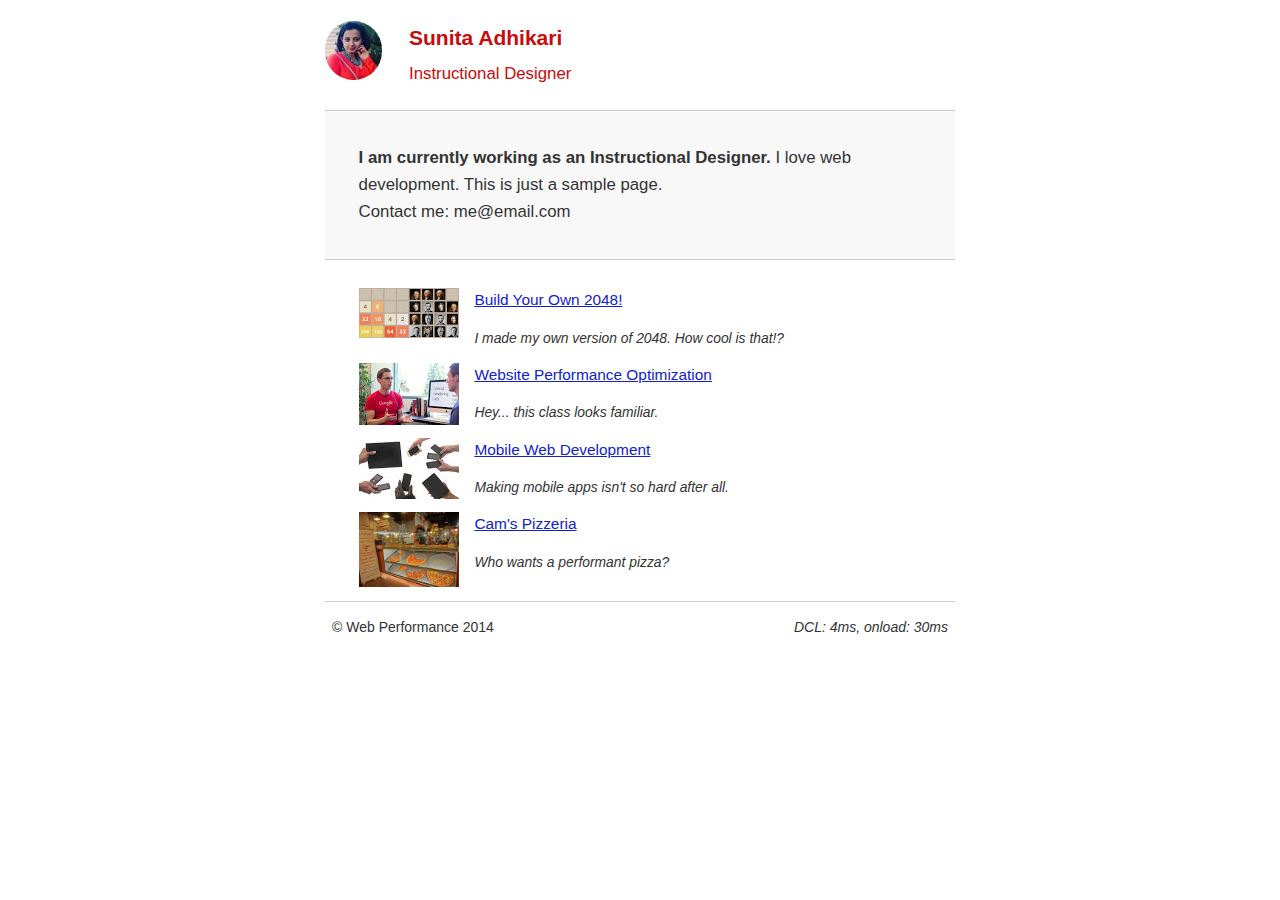
<file: index.html>
<!DOCTYPE html>
<html lang="en">
  <head>
    <meta charset="utf-8">
    <meta name="viewport" content="width=device-width, initial-scale=1">
    <meta name="description" content=" FILL ME IN ">
    <meta name="author" content=" FILL ME IN ">
    <title>Sunita Adhikari: Portfolio</title>
    <!-- Hmm, what is the impact of web fonts on speed? Measure it... -->
    <!-- There was a slight improvement in the pagespeed score when web fonts were removed. Also, eliminating it did not
    affect the font style in the website -->
    <style>
        /* inlining render blocking external css to help page render faster.*/
        html {
          font-size: 100%;
          overflow-y: scroll;
          -webkit-tap-highlight-color: rgba(0,0,0,0);
          -ms-text-size-adjust: 100%;
          -webkit-text-size-adjust: none;
        }
        body { margin: 0; font-size: 14px; line-height: 1.61; font-weight: 400; }
        body, button, input, select, textarea { font-family: 'Open Sans', sans-serif; color: #333; }
        a { color: #12C; }
        a:visited { color: #61C; }
        a:focus { outline: thin dotted; }
        a:hover, a:active { color: #c00; outline: 0; }
        b, strong { font-weight: bold; }
        pre, code { font-family: monospace, monospace; font-size: 1em; }
        ul, ol { margin: 1em 0; padding: 0 0 0 20px; }
        img { border: 0; max-width: 100%; }
        body { background: #fff; }
        header, footer, .container { max-width: 45em; margin: 0 auto; }
        header { padding: 0 0.5em; color: #C90B0B; }
        header img { border-radius: 40px; float: left; }
        header p { font-size:1.5em; font-weight: bold; padding-left: 4em;}
        header p span { font-size: 0.8em; font-weight: normal;}
        .hero { padding: 2em; background-color: #f8f8f8; font-size:1.2em;
          border-bottom: 1px solid #ccc;
          border-top: 1px solid #ccc;
        }
        .content { padding: 1em 1em; }
        .content li { list-style-type: none; font-size: 1.1em;}
        li img { float:left; padding-right: 1em; }
        li p { font-size: 0.9em; font-style: italic; }
        footer {
          padding: 0 0.5em;
          border-top: 1px solid #ccc;
        }
        footer span { float: right; font-style: italic; }
        /* Smartphones (portrait) */
        @media only screen and (max-width: 480px) {
          body { font-size: 12px;}
          header p { padding-left: 4.5em;}
        }
    </style>
    <!-- Print.css is only required for printing. So adding the media attribute will remove it from the critical rendering path. -->
    <link href="css/print.css" rel="stylesheet" media="print">
    <!-- analytics are not required to load the page. So, using the async to prevent the DOM parser block. -->
    <script src="http://www.google-analytics.com/analytics.js" async></script>
    <script async src="js/perfmatters.js"></script>
  </head>
  <body>
    <header>
      <a href="/"><img src="img/profilepic.jpg"></a>
      <p>Sunita Adhikari<br><span>Instructional Designer</span></p>
    </header>
    <div class="container">
      <div class="hero">
        <strong>I am currently working as an Instructional Designer.</strong> I love web development. This is just a sample page.<br>Contact me: me@email.com
      </div>
      <div class="content">
        <ul>
          <li>
            <!-- Optimizing and localizing the external image resources to reduce the amount of data the page needs to download in order to render. -->
            <img src="img/image1.jpg">
            <a href="project-2048.html">Build Your Own 2048!</a>
            <p>I made my own version of 2048. How cool is that!?</p>
          </li>
          <li>
            <img src="img/image2.jpg">
            <a href="project-webperf.html">Website Performance Optimization</a>
            <p>Hey... this class looks familiar.</p>
          </li>
          <li>
            <img src="img/image3.jpg">
            <a href="project-mobile.html">Mobile Web Development</a>
            <p>Making mobile apps isn't so hard after all.</p>
          </li>
          <li>
            <img width="100px" src="views/images/pizzeria.jpg">
            <a href="views/pizza.html">Cam's Pizzeria</a>
            <p>Who wants a performant pizza?</p>
          </li>
        </ul>
    </div>
    <footer>
      <p>&copy; Web Performance 2014 <span id="crp-stats"></span></p>
    </footer>
    <!-- Moving the script tag down to the very bottom so it does not block the DOM element parsing and UI rendering.-->
    <script>
      (function(w,g){w['GoogleAnalyticsObject']=g;
      w[g]=w[g]||function(){(w[g].q=w[g].q||[]).push(arguments)};w[g].l=1*new Date();})(window,'ga');
      // TODO: replace with your Google Analytics profile ID.
      ga('create', 'UA-XXXX-Y');
      ga('send', 'pageview');
  </script>
  </body>
</html>
</file>
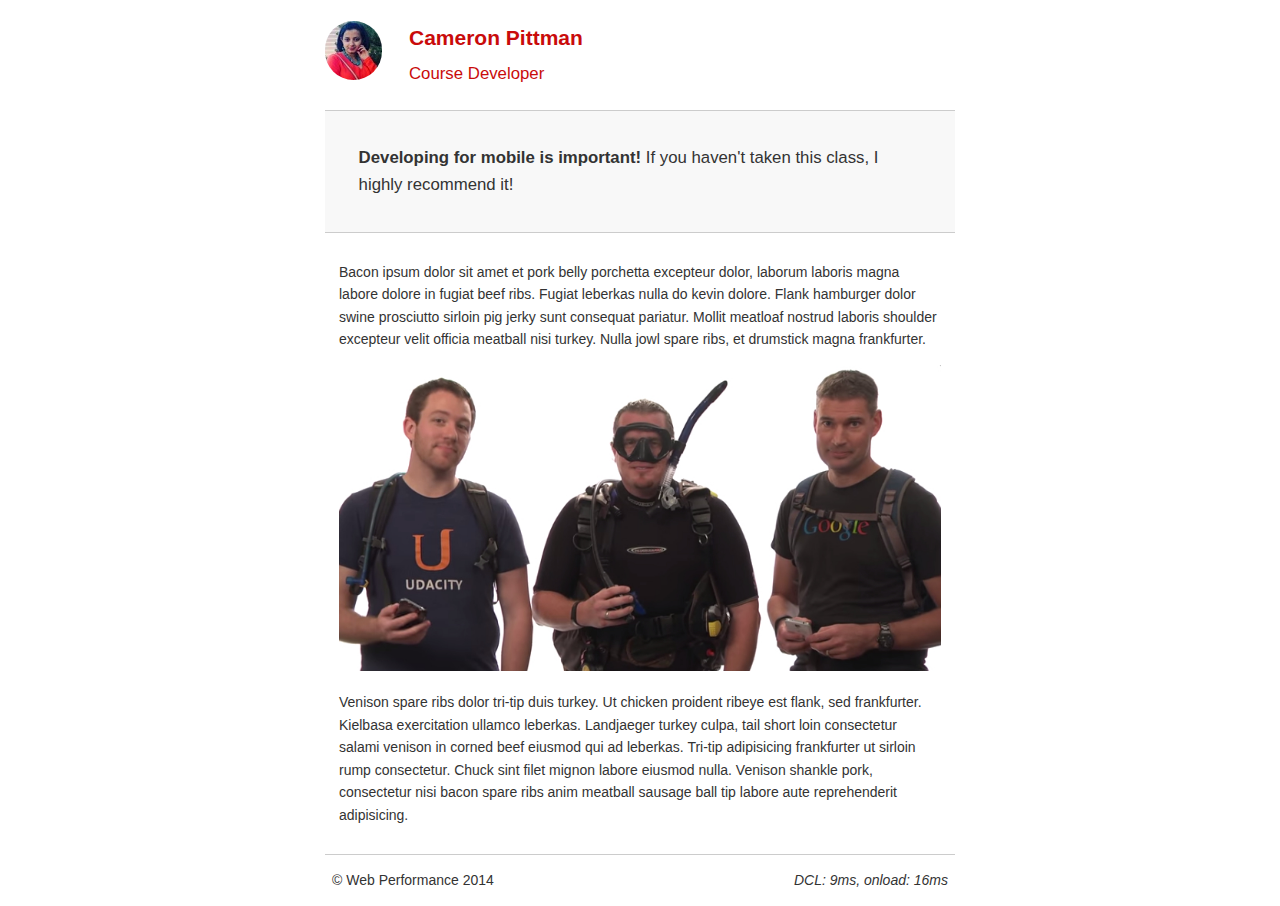
<file: project-mobile.html>
<!DOCTYPE html>
<html lang="en">
  <head>
    <meta charset="utf-8">
    <meta name="viewport" content="width=device-width, initial-scale=1">
    <meta name="description" content=" FILL ME IN ">
    <meta name="author" content=" FILL ME IN ">
    <title>Cameron Pitman: Portfolio</title>

    <!-- Hmm, what is the impact of web fonts on speed? Measure it... -->
    <!-- <link href="//fonts.googleapis.com/css?family=Open+Sans:400,700" rel="stylesheet"> -->

    <link href="css/style.css" rel="stylesheet">
    <link href="css/print.css" rel="stylesheet">

    <script>
      (function(w,g){w['GoogleAnalyticsObject']=g;
      w[g]=w[g]||function(){(w[g].q=w[g].q||[]).push(arguments)};w[g].l=1*new Date();})(window,'ga');

      // TODO: replace with your Google Analytics profile ID.
      ga('create', 'UA-XXXX-Y');
      ga('send', 'pageview');
    </script>
    <script src="http://www.google-analytics.com/analytics.js"></script>
    <script async src="js/perfmatters.js"></script>
  </head>

  <body>
    <header>
      <a href="/"><img src="img/profilepic.jpg"></a>
      <p>Cameron Pittman<br><span>Course Developer</span></p>
    </header>

    <div class="container">
      <div class="hero">
        <strong>Developing for mobile is important!</strong> If you haven't taken this class, I highly recommend it!
      </div>

      <div class="content">
        
        <p>Bacon ipsum dolor sit amet et pork belly porchetta excepteur dolor, laborum laboris magna labore dolore in fugiat beef ribs. Fugiat leberkas nulla do kevin dolore. Flank hamburger dolor swine prosciutto sirloin pig jerky sunt consequat pariatur. Mollit meatloaf nostrud laboris shoulder excepteur velit officia meatball nisi turkey. Nulla jowl spare ribs, et drumstick magna frankfurter.</p>

        <img src="img/mobilewebdev.jpg">

        <p>Venison spare ribs dolor tri-tip duis turkey. Ut chicken proident ribeye est flank, sed frankfurter. Kielbasa exercitation ullamco leberkas. Landjaeger turkey culpa, tail short loin consectetur salami venison in corned beef eiusmod qui ad leberkas. Tri-tip adipisicing frankfurter ut sirloin rump consectetur. Chuck sint filet mignon labore eiusmod nulla. Venison shankle pork, consectetur nisi bacon spare ribs anim meatball sausage ball tip labore aute reprehenderit adipisicing.</p>

    </div>

    <footer>
      <p>&copy; Web Performance 2014 <span id="crp-stats"></span></p>
    </footer>
  </body>
</html>
</file>
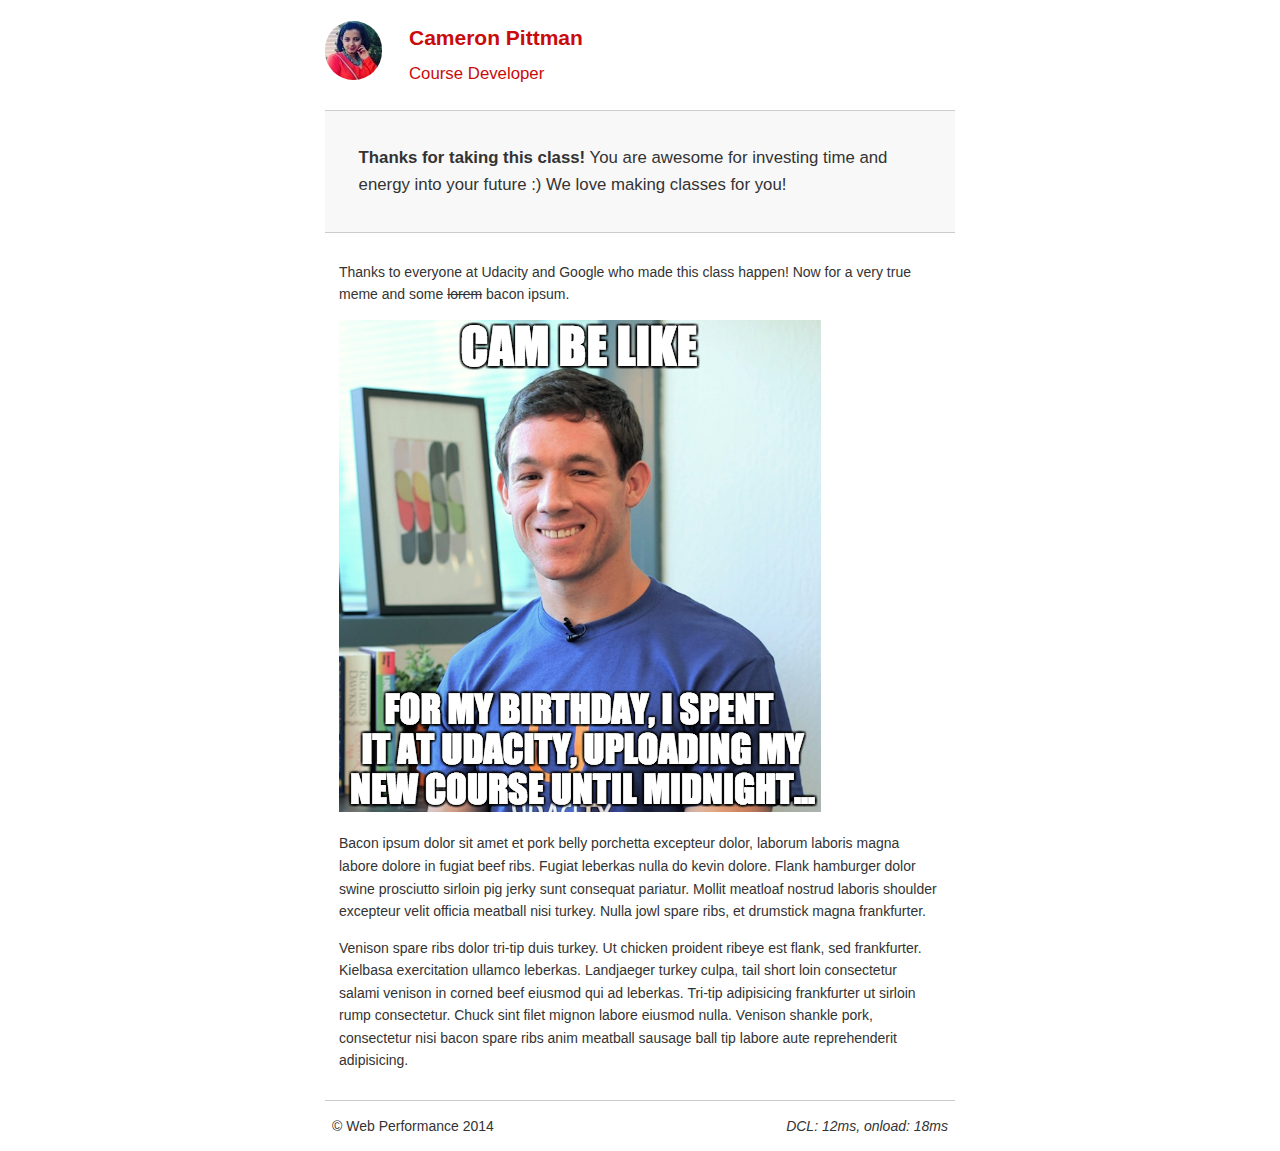
<file: project-webperf.html>
<!DOCTYPE html>
<html lang="en">
  <head>
    <meta charset="utf-8">
    <meta name="viewport" content="width=device-width, initial-scale=1">
    <meta name="description" content=" FILL ME IN ">
    <meta name="author" content=" FILL ME IN ">
    <title>Cameron Pitman: Portfolio</title>

    <!-- Hmm, what is the impact of web fonts on speed? Measure it... -->
    <!-- <link href="//fonts.googleapis.com/css?family=Open+Sans:400,700" rel="stylesheet"> -->

    <link href="css/style.css" rel="stylesheet">
    <link href="css/print.css" rel="stylesheet">

    <script>
      (function(w,g){w['GoogleAnalyticsObject']=g;
      w[g]=w[g]||function(){(w[g].q=w[g].q||[]).push(arguments)};w[g].l=1*new Date();})(window,'ga');

      // TODO: replace with your Google Analytics profile ID.
      ga('create', 'UA-XXXX-Y');
      ga('send', 'pageview');
    </script>
    <script src="http://www.google-analytics.com/analytics.js"></script>
    <script async src="js/perfmatters.js"></script>
  </head>

  <body>
    <header>
      <a href="/"><img src="img/profilepic.jpg"></a>
      <p>Cameron Pittman<br><span>Course Developer</span></p>
    </header>

    <div class="container">
      <div class="hero">
        <strong>Thanks for taking this class!</strong> You are awesome for investing time and energy into your future :) We love making classes for you!
      </div>

      <div class="content">
        
        <p>Thanks to everyone at Udacity and Google who made this class happen! Now for a very true meme and some <strike>lorem</strike> bacon ipsum.</p>

        <img src="img/cam_be_like.jpg">

        <p>Bacon ipsum dolor sit amet et pork belly porchetta excepteur dolor, laborum laboris magna labore dolore in fugiat beef ribs. Fugiat leberkas nulla do kevin dolore. Flank hamburger dolor swine prosciutto sirloin pig jerky sunt consequat pariatur. Mollit meatloaf nostrud laboris shoulder excepteur velit officia meatball nisi turkey. Nulla jowl spare ribs, et drumstick magna frankfurter.</p>

        <p>Venison spare ribs dolor tri-tip duis turkey. Ut chicken proident ribeye est flank, sed frankfurter. Kielbasa exercitation ullamco leberkas. Landjaeger turkey culpa, tail short loin consectetur salami venison in corned beef eiusmod qui ad leberkas. Tri-tip adipisicing frankfurter ut sirloin rump consectetur. Chuck sint filet mignon labore eiusmod nulla. Venison shankle pork, consectetur nisi bacon spare ribs anim meatball sausage ball tip labore aute reprehenderit adipisicing.</p>

    </div>

    <footer>
      <p>&copy; Web Performance 2014 <span id="crp-stats"></span></p>
    </footer>
  </body>
</html>
</file>
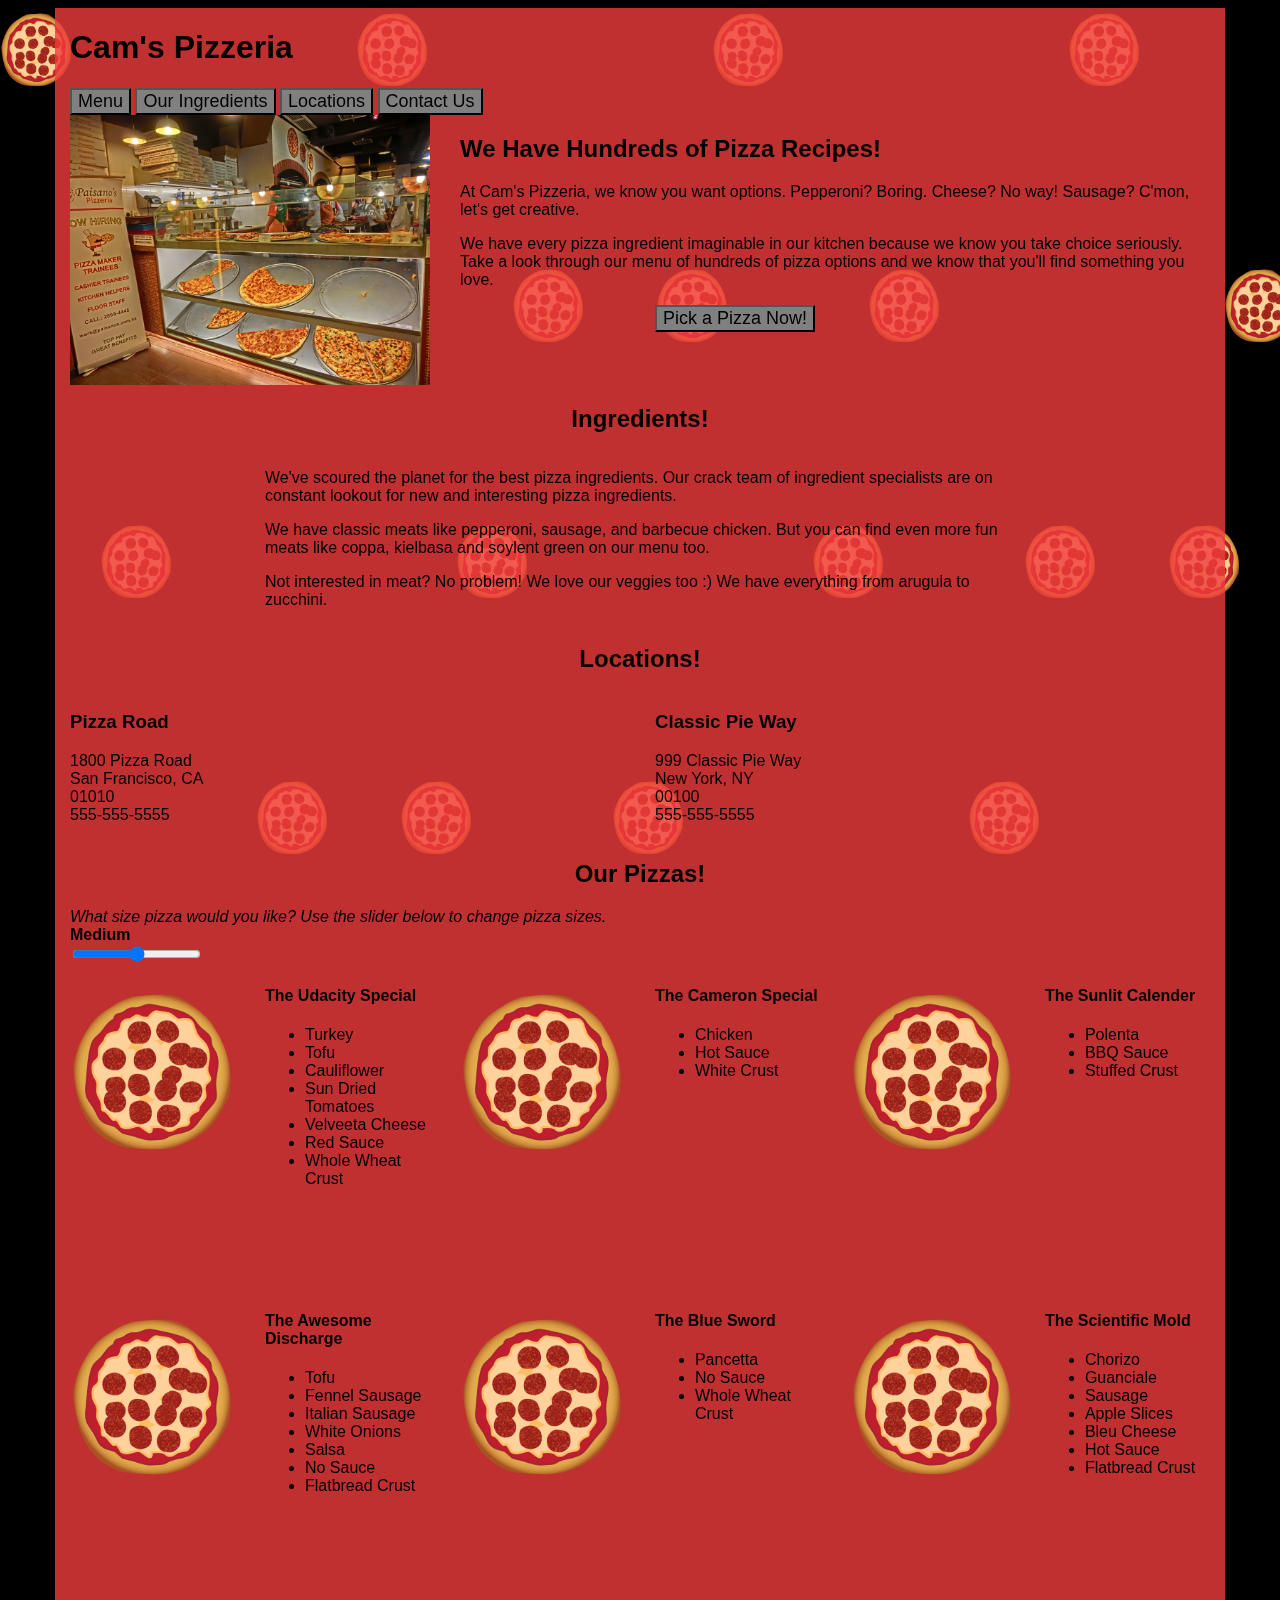
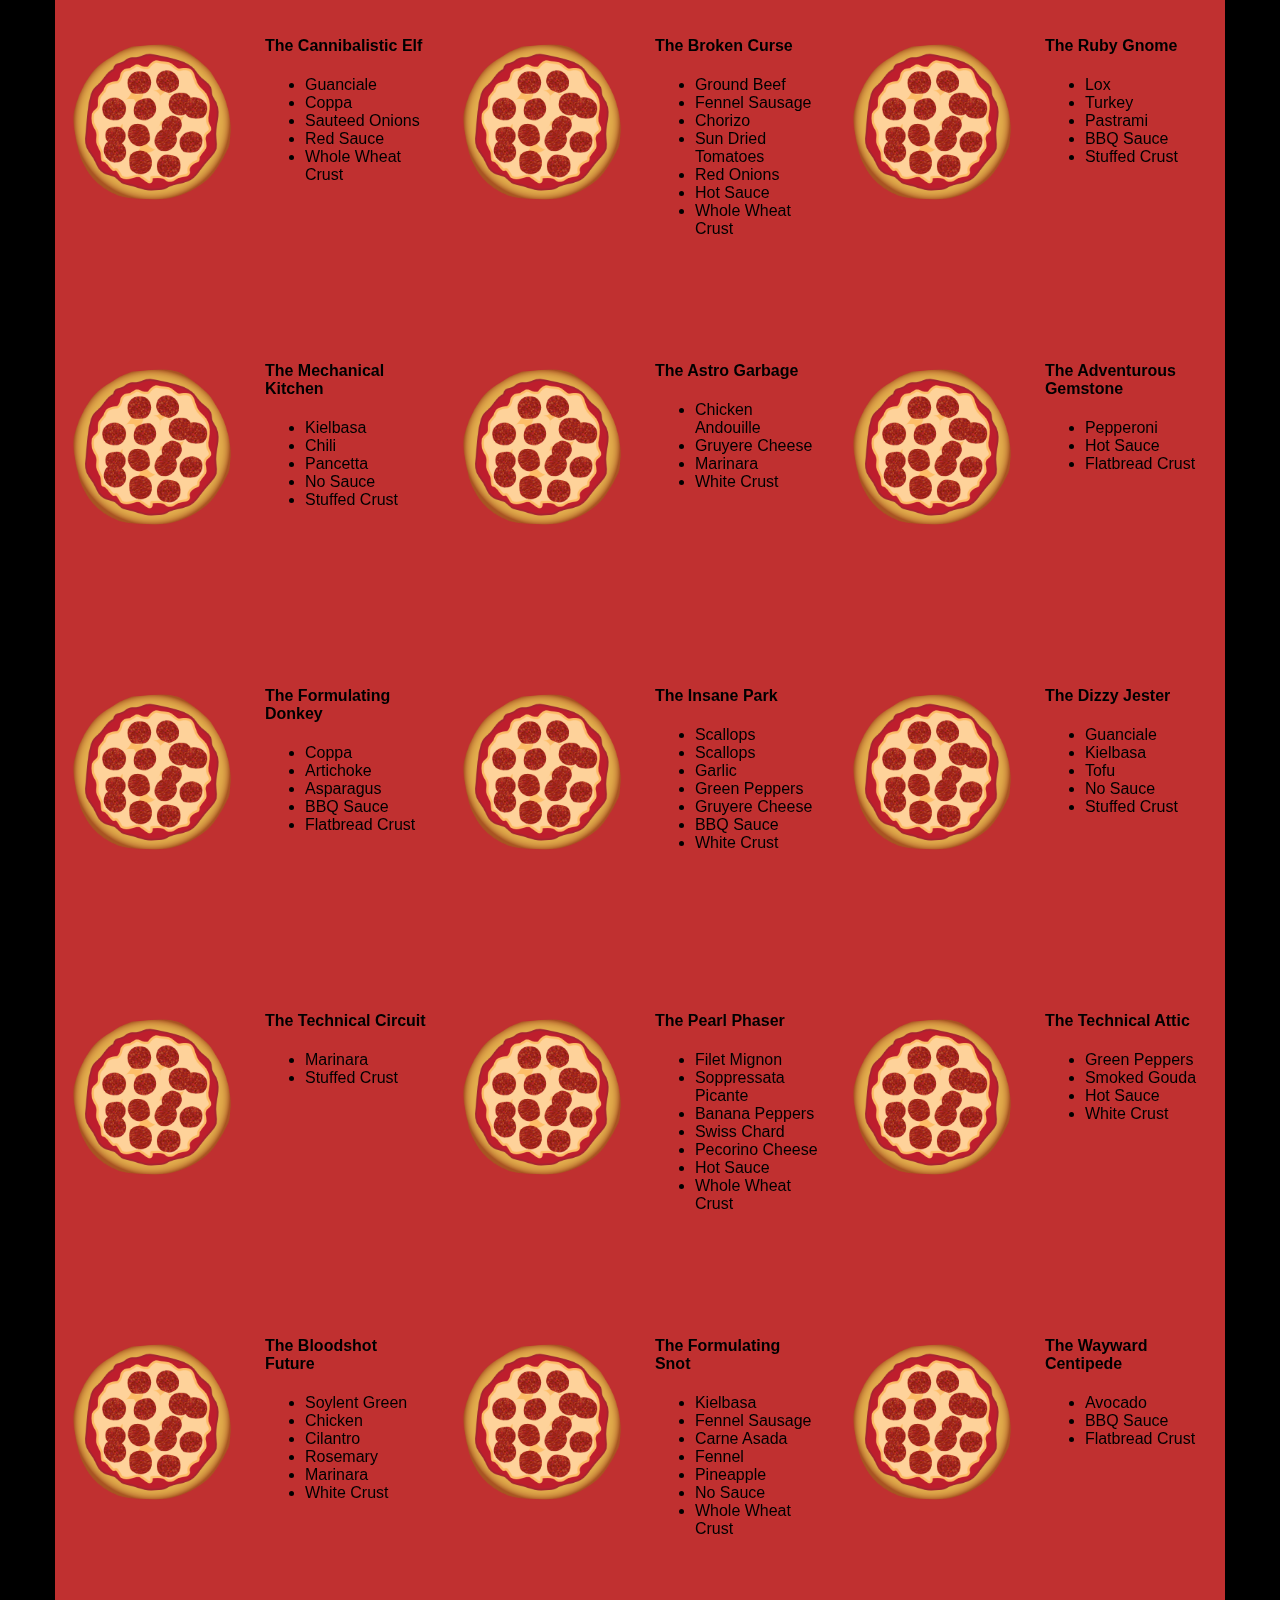
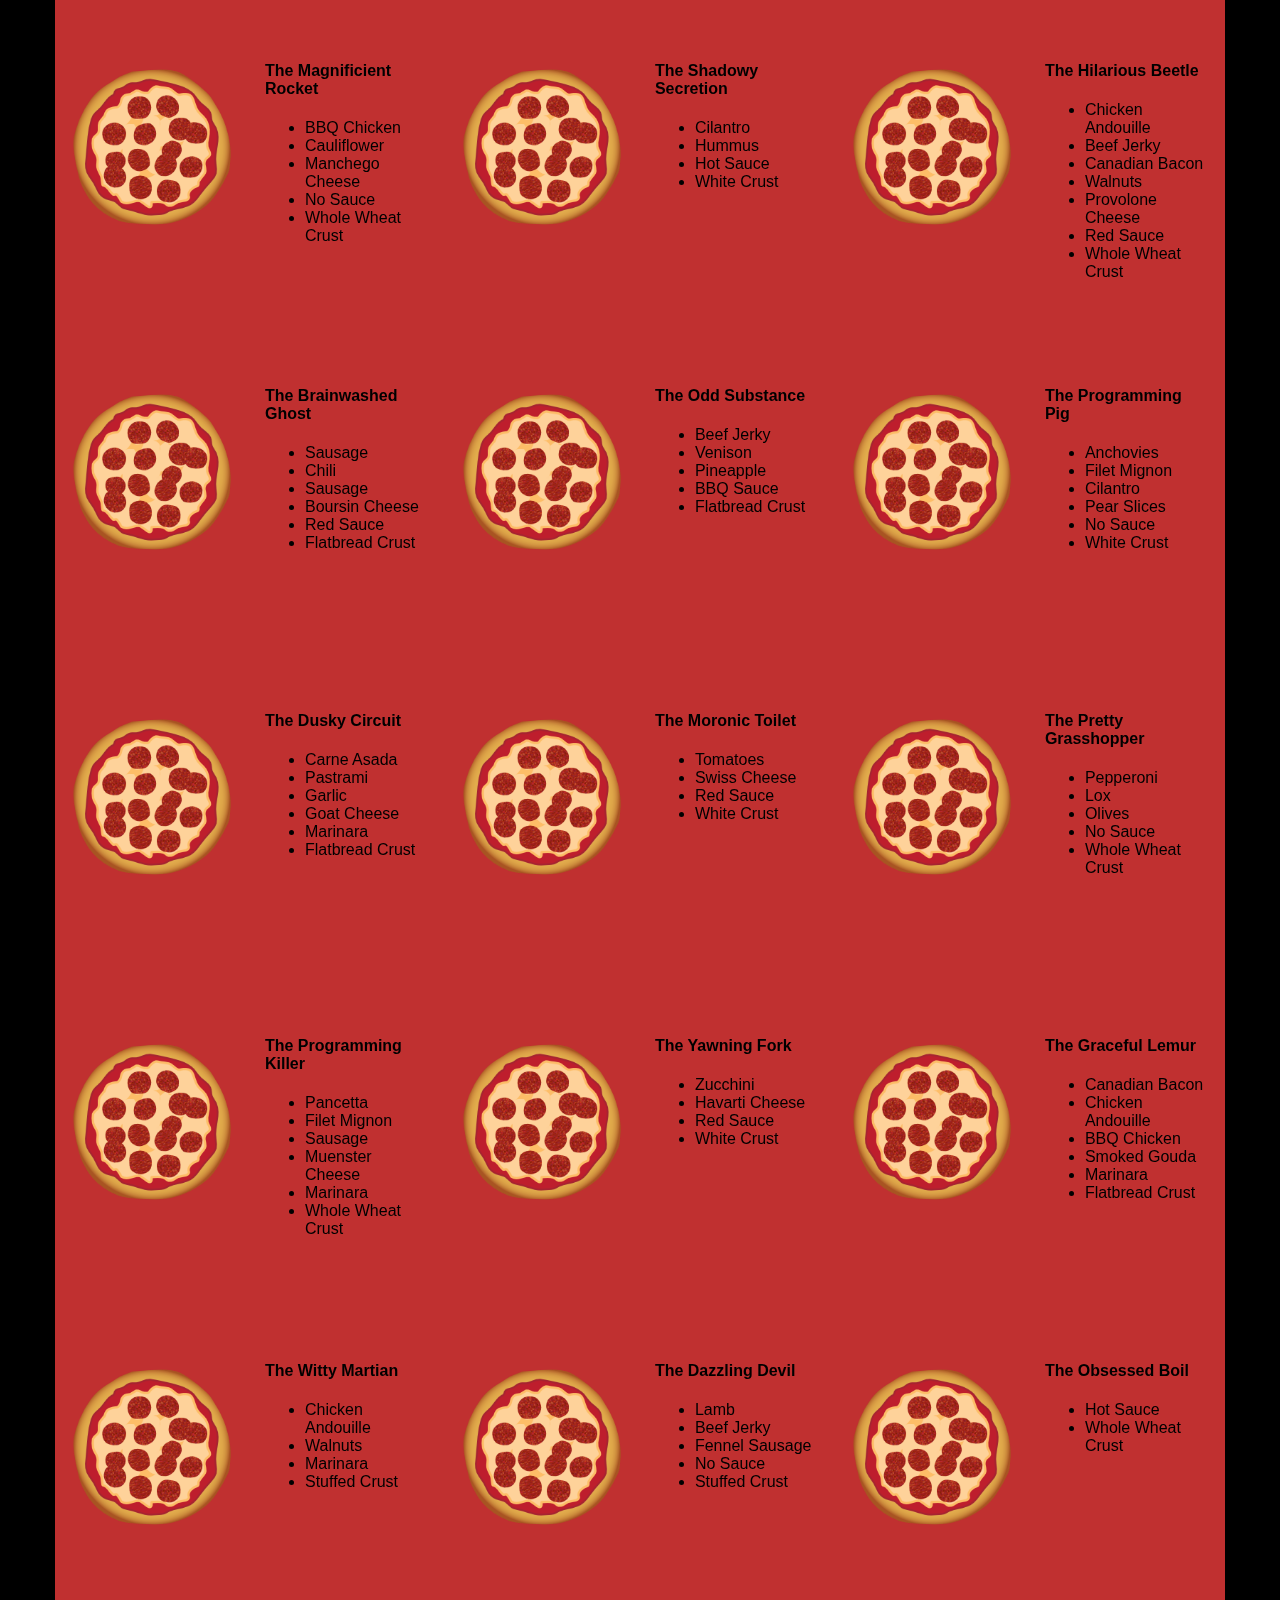
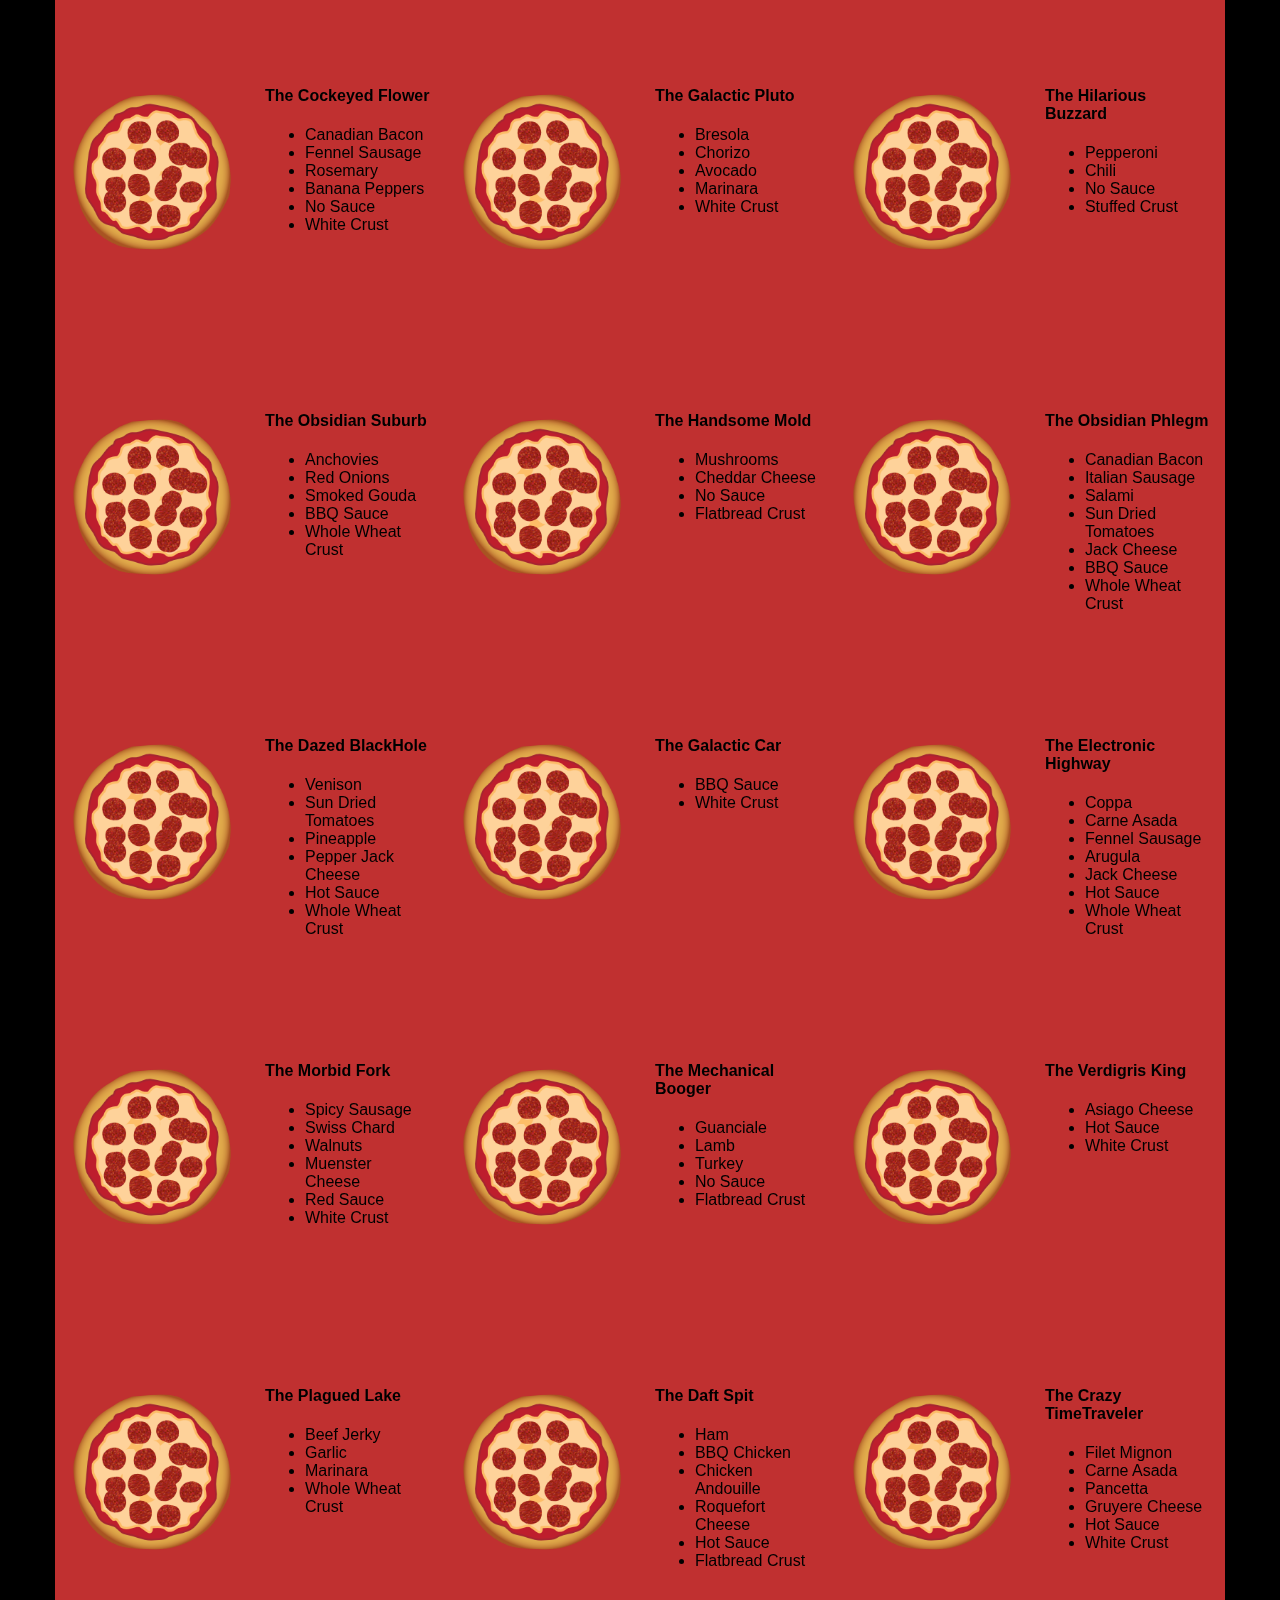
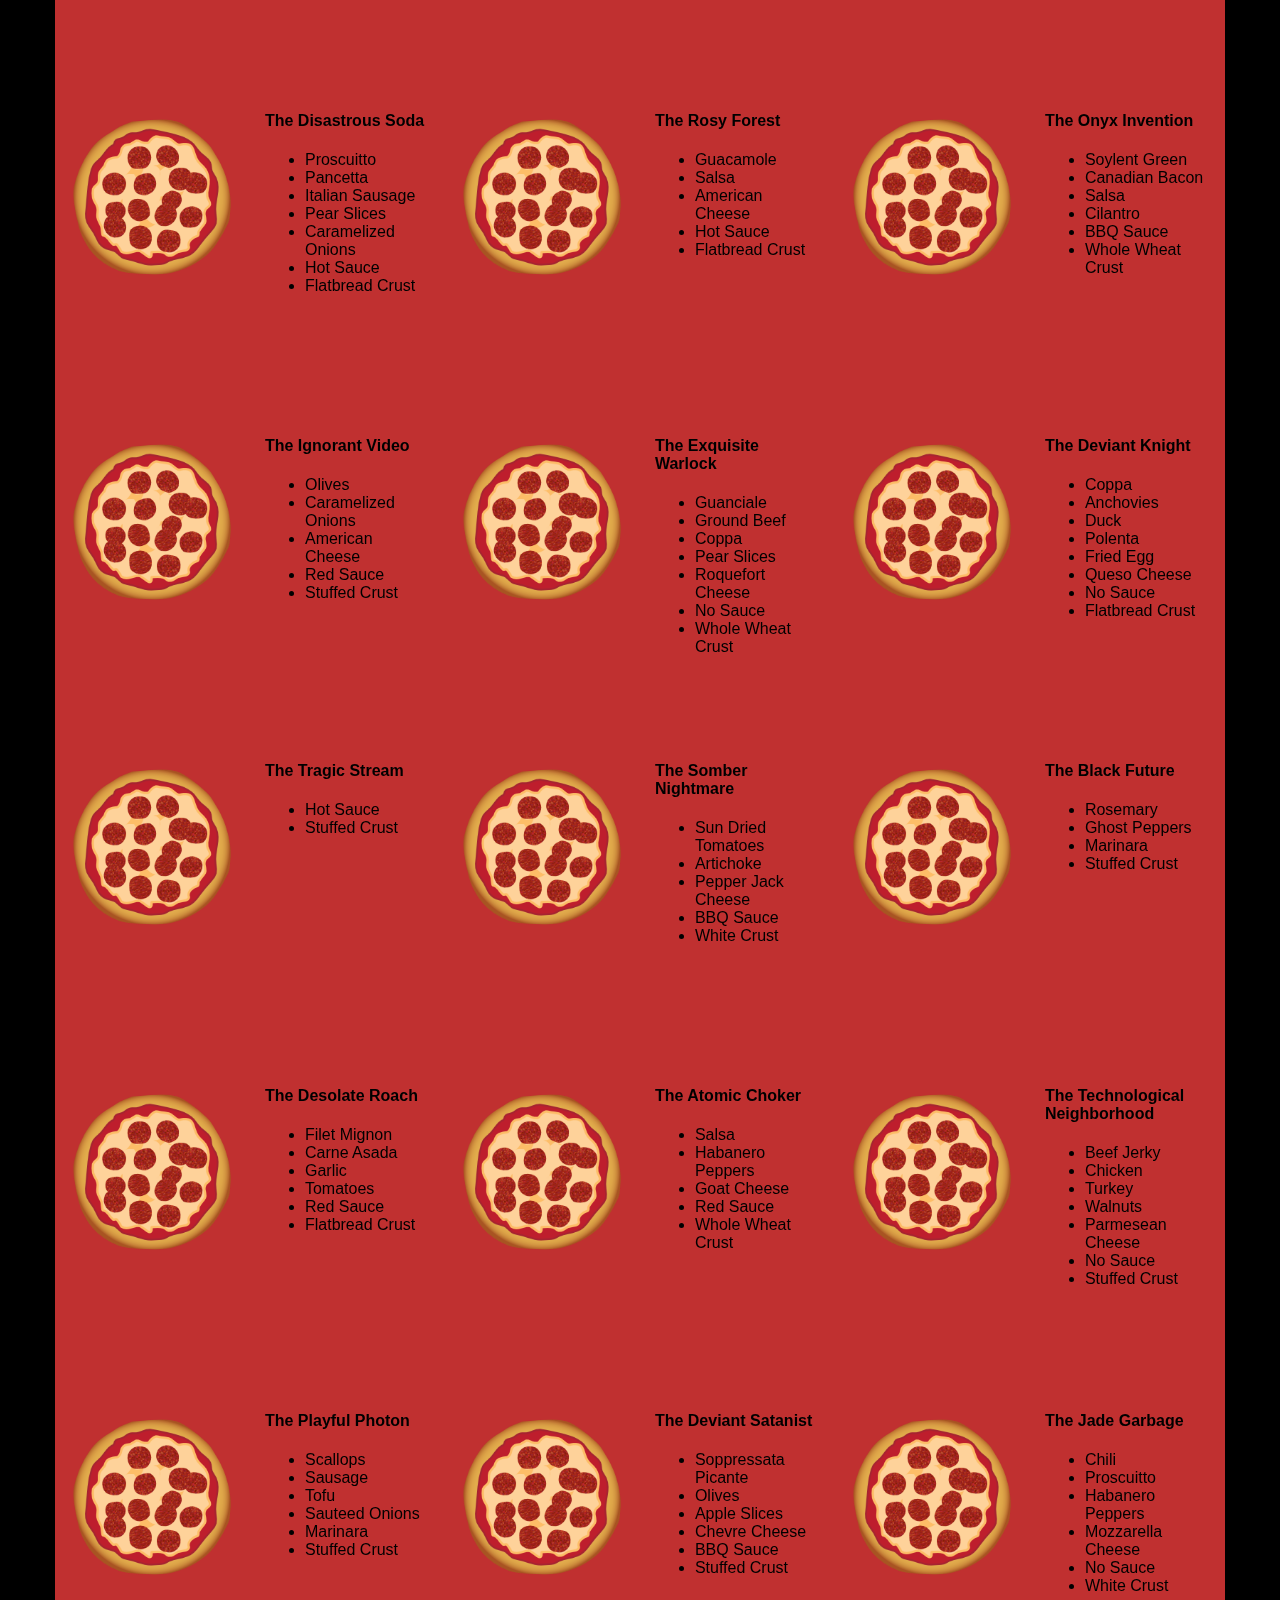
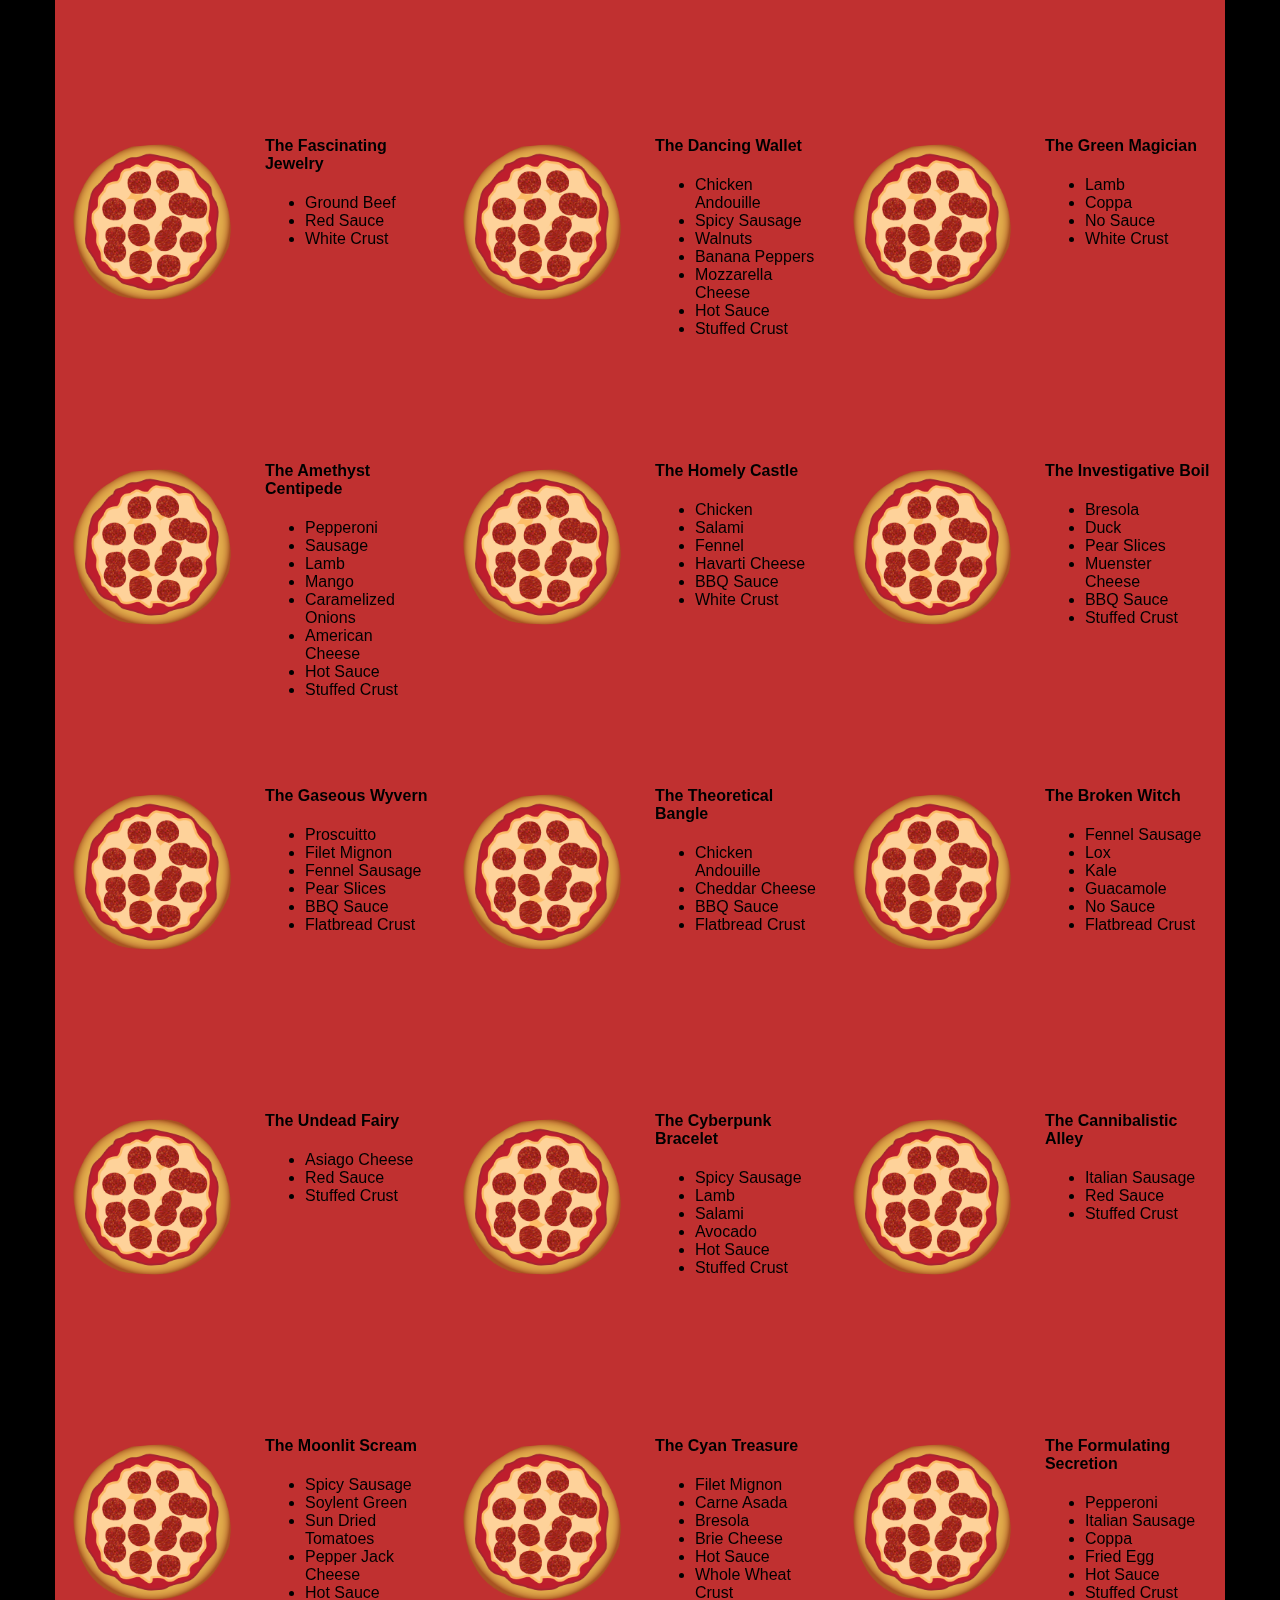
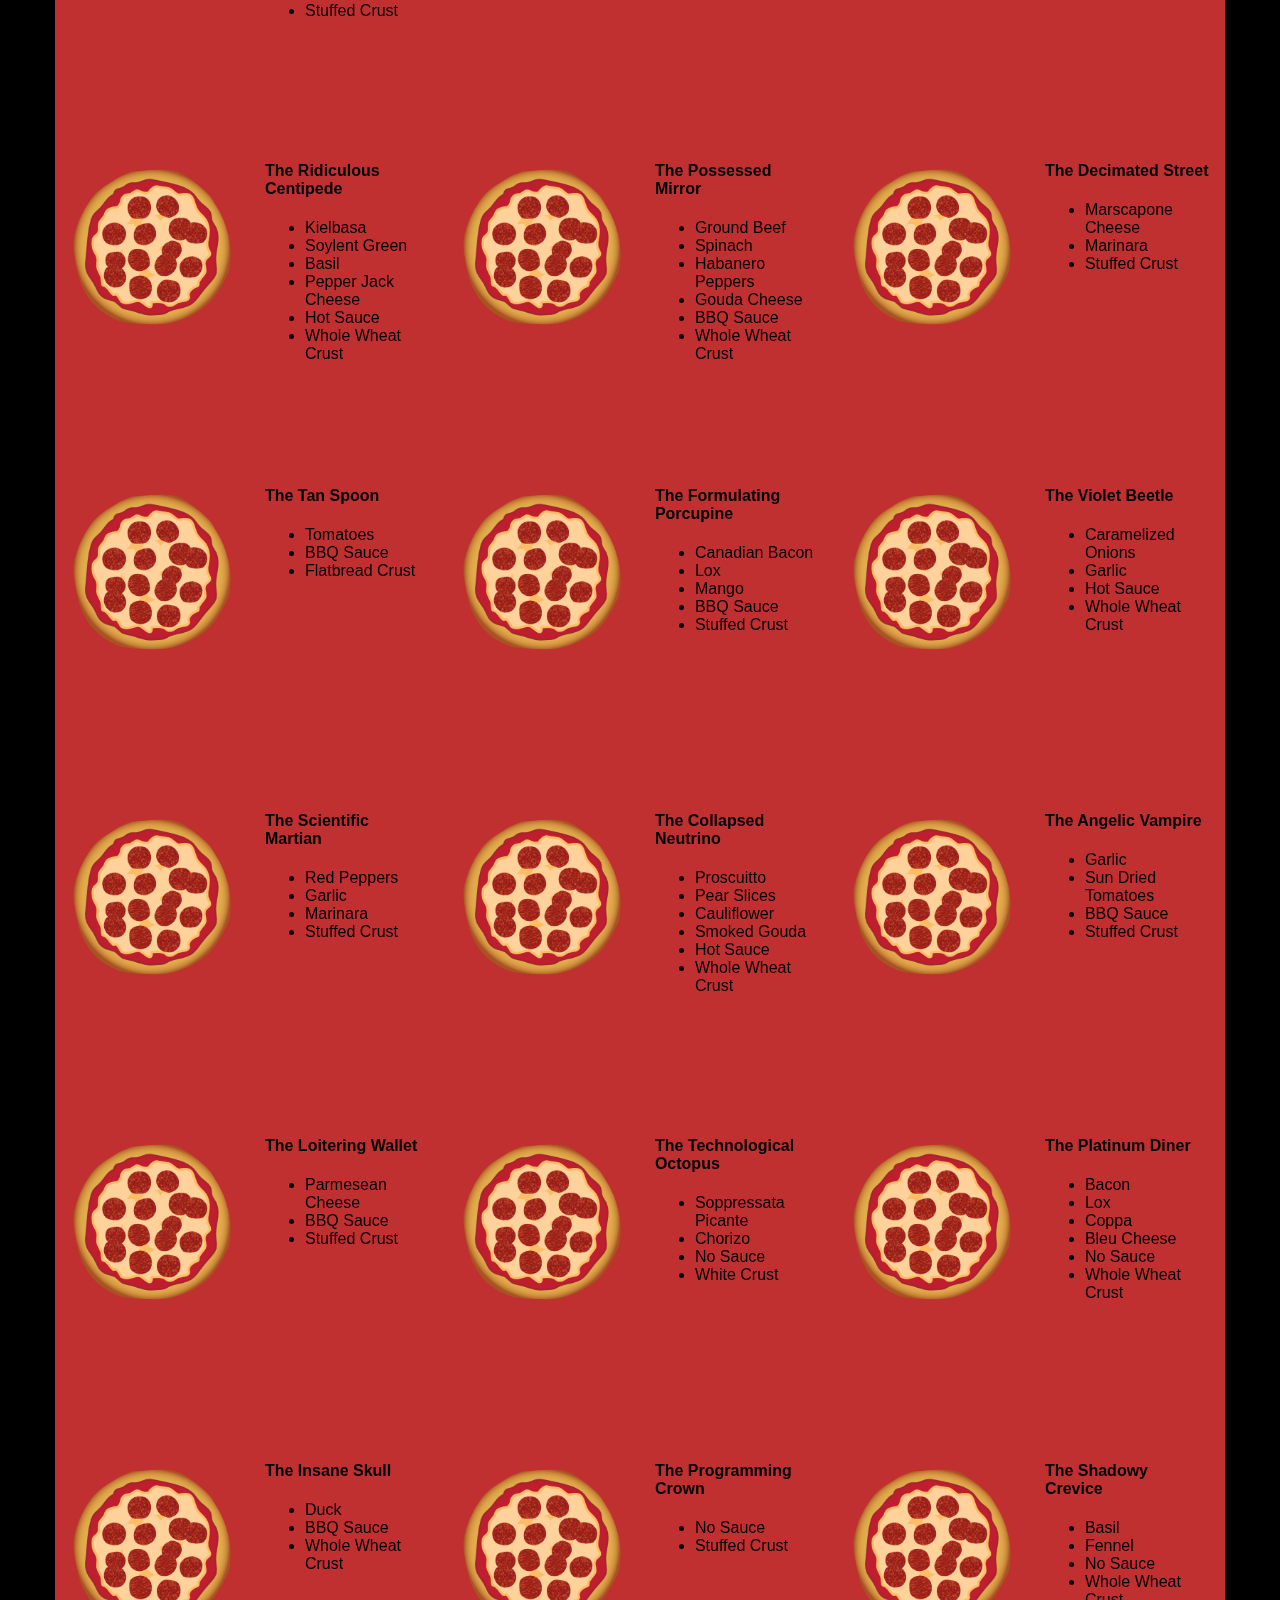
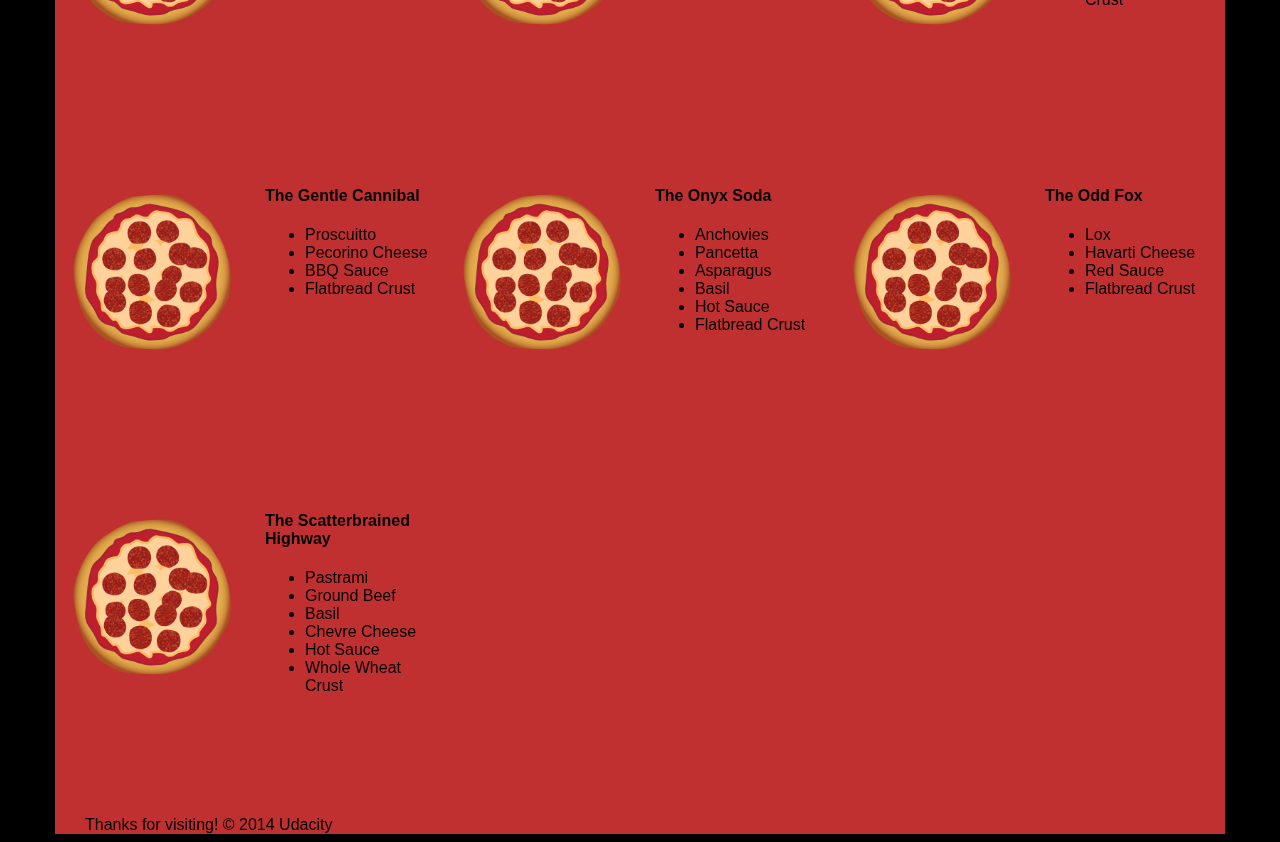
<file: views/pizza.html>
<!DOCTYPE HTML>
<html>
<head>
  <link rel="stylesheet" href="css/style.css">
  <link rel="stylesheet" href="css/bootstrap-grid.css">
</head>

<body>
  <div class="container">
    <div id="header" class="row">
      <div class="col-md-6">
        <div class="row">
          <div class="col-md-12">
            <h1>Cam's Pizzeria</h1>
            <div class="row">
              <div id="menu" class="col-md-12">
                <form action="#randomPizzas">
                  <input type="submit" value="Menu">
                </form>
                <form action="#ingredients">
                  <input type="submit" value="Our Ingredients">
                </form>
                <form action="#locations">
                  <input type="submit" value="Locations">
                </form>
                <form action="#" onsubmit="alert('Thanks for clicking! This button doesn\'t do anything because this is a fake pizzeria :\)')">
                  <input type="submit" value="Contact Us">
                </form>
              </div>
            </div>
          </div>
        </div>
      </div>
      <div id="movingPizzas1" class="col-md-6">
      </div>
    </div>
    <div id="callToAction" class="row">
      <div class="col-md-4">
        <img src="images/pizzeria.jpg" class="img-responsive"> <!-- Image credit to: http://commons.wikimedia.org/wiki/File:HK_TST_night_%E5%98%89%E8%98%AD%E9%81%93_Granville_Road_restaurant_Paisano's_Pizzeria_pizza_Dec-2013.JPG -->
      </div>
      <div class="col-md-8">
        <div class="row">
          <div class="col-md-12">
            <h2>We Have Hundreds of Pizza Recipes!</h2>
            <p>At Cam's Pizzeria, we know you want options. Pepperoni? Boring. Cheese? No way! Sausage? C'mon, let's get creative.</p>

            <p>We have every pizza ingredient imaginable in our kitchen because we know you take choice seriously. Take a look through our menu of hundreds of pizza options and we know that you'll find something you love.</p>
          </div>
        </div>
        <div class="row">
          <div class="col-md-6 col-md-push-3">
            <form action="#randomPizzas">
              <input type="submit" value="Pick a Pizza Now!">
            </form>
          </div>
        </div>
      </div>
    </div>
    <div id="ingredients" class="row">
      <div class="col-md-8 col-md-push-2">
        <div class="row">
          <div class="col-md-12 centered">
            <h2>Ingredients!</h2>
          </div>
        </div>
        <div class="row">
          <div class="col-md-12">
            <p>We've scoured the planet for the best pizza ingredients. Our crack team of ingredient specialists are on constant lookout for new and interesting pizza ingredients.</p>

            <p>We have classic meats like pepperoni, sausage, and barbecue chicken. But you can find even more fun meats like coppa, kielbasa and soylent green on our menu too.</p>

            <p>Not interested in meat? No problem! We love our veggies too :) We have everything from arugula to zucchini.</p>
          </div>
        </div>
      </div>
    </div>
    <div id="locations" class="row">
      <div class="col-md-12">
        <h2 style="text-align: center">Locations!</h2>
        <div class="row">
          <div class="col-md-6">
            <h3>Pizza Road</h3>
            <p>1800 Pizza Road<br>San Francisco, CA<br>01010<br>555-555-5555</p>
          </div>
          <div class="col-md-6">
            <h3>Classic Pie Way</h3>
            <p>999 Classic Pie Way<br>New York, NY<br>00100<br>555-555-5555</p>
          </div>
        </div>
      </div>
    </div>
    <div id="pizzaGenerator" class="row">
      <div class="col-md-12">
        <h2 style="text-align: center">Our Pizzas!</h2>
        <div class="row">
          <div class="col-md-12">
            <em>What size pizza would you like? Use the slider below to change pizza sizes.</em>
          </div>
          <div id="pizzaSize" class="col-md-6">Medium</div>
          <div class="col-md-12">
            <input id="sizeSlider" type="range" min="1" max="3" value="2" step="1" onchange="resizePizzas(this.value)"></input>
          </div>
        </div>
        <div id="randomPizzas" class="row">
          <div id="pizza0" class="randomPizzaContainer medium">
            <div class="col-md-6">
              <img src="images/pizza.png" class="img-responsive">
            </div>
            <div class="col-md-6">
              <h4>The Udacity Special</h4>
              <ul>
                <li>Turkey</li>
                <li>Tofu</li>
                <li>Cauliflower</li>
                <li>Sun Dried Tomatoes</li>
                <li>Velveeta Cheese</li>
                <li>Red Sauce</li>
                <li>Whole Wheat Crust</li>
              </ul>
            </div>
          </div>
          <div id="pizza1" class="randomPizzaContainer medium">
            <div class="col-md-6">
              <img src="images/pizza.png" class="img-responsive">
            </div>
            <div class="col-md-6">
              <h4>The Cameron Special</h4>
              <ul>
                <li>Chicken</li>
                <li>Hot Sauce</li>
                <li>White Crust</li>
              </ul>
            </div>
          </div>
        </div>
      </div>
    </div>
    <div id="footer" class="col-md-12">Thanks for visiting! &copy; 2014 Udacity</div>
  </div>
  <script type="text/javascript" src="js/main.js"></script>
</body>

</html>
</file>
<file: css/print.css>
@media print {
  * { background: transparent !important; color: black !important; text-shadow: none !important; filter:none !important; -ms-filter: none !important; }
  a, a:visited { color: #444 !important; text-decoration: underline; }
  a[href]:after { content: " (" attr(href) ")"; }
  tr, img { page-break-inside: avoid; }
  img { max-width: 100% !important; }
  @page { margin: 0.5cm; }
  p, h2, h3 { orphans: 3; widows: 3; }
  h2, h3{ page-break-after: avoid; }
}
</file>
<file: css/style.css>
html {
  font-size: 100%;
  overflow-y: scroll;
  -webkit-tap-highlight-color: rgba(0,0,0,0);
  -ms-text-size-adjust: 100%;
  -webkit-text-size-adjust: none;
}
body { margin: 0; font-size: 14px; line-height: 1.61; font-weight: 400; }
body, button, input, select, textarea { font-family: 'Open Sans', sans-serif; color: #333; }

a { color: #12C; }
a:visited { color: #61C; }
a:focus { outline: thin dotted; }
a:hover, a:active { color: #c00; outline: 0; }

b, strong { font-weight: bold; }
pre, code { font-family: monospace, monospace; font-size: 1em; }
ul, ol { margin: 1em 0; padding: 0 0 0 20px; }
img { border: 0; max-width: 100%; }

body { background: #fff; }
header, footer, .container { max-width: 45em; margin: 0 auto; }

header { padding: 0 0.5em; color: #C90B0B; }
header img { border-radius: 40px; float: left; }
header p { font-size:1.5em; font-weight: bold; padding-left: 4em;}
header p span { font-size: 0.8em; font-weight: normal;}

.hero { padding: 2em; background-color: #f8f8f8; font-size:1.2em;
  border-bottom: 1px solid #ccc;
  border-top: 1px solid #ccc;
}

.content { padding: 1em 1em; }
.content li { list-style-type: none; font-size: 1.1em;}
li img { float:left; padding-right: 1em; }
li p { font-size: 0.9em; font-style: italic; }

footer {
  padding: 0 0.5em;
  border-top: 1px solid #ccc;
}
footer span { float: right; font-style: italic; }

/* Smartphones (portrait) */
@media only screen and (max-width: 480px) {
  body { font-size: 12px;}
  header p { padding-left: 4.5em;}
}
</file>
<file: views/css/style.css>
/** {
  outline: 1px solid red !important;
}*/
* {
  -webkit-box-sizing: border-box;
  -moz-box-sizing: border-box;
  -box-sizing: border-box;
}

body {
  font-family: "Trebuchet MS", Helvetica, sans-serif;
  background: black;
}

input {
  background: grey;
  font-size: 18px;
}

form {
  display: inline-block;
}

.centered {
  text-align: center;
}

#pizzaSize {
  font-weight: 800;
}

.mover {
  position: fixed;
  width: 256px;
  z-index: -1;
}

.randomPizzaContainer {
  float: left;
  display: flex;
}

/*classes for pizza sizes - small, medium, and large*/
.small{
  width: 25%;
  height: 325px;
}

.medium{
  width: 33.33%;
  height: 325px;
}

.large{
  width: 50%;
  height: 325px;
}

.randomPizzaContainer:after {
  content: "";
  display: table;
  clear:both;
}

 .container {
  background-color: rgba(240, 60, 60, 0.8);
}
</file>
